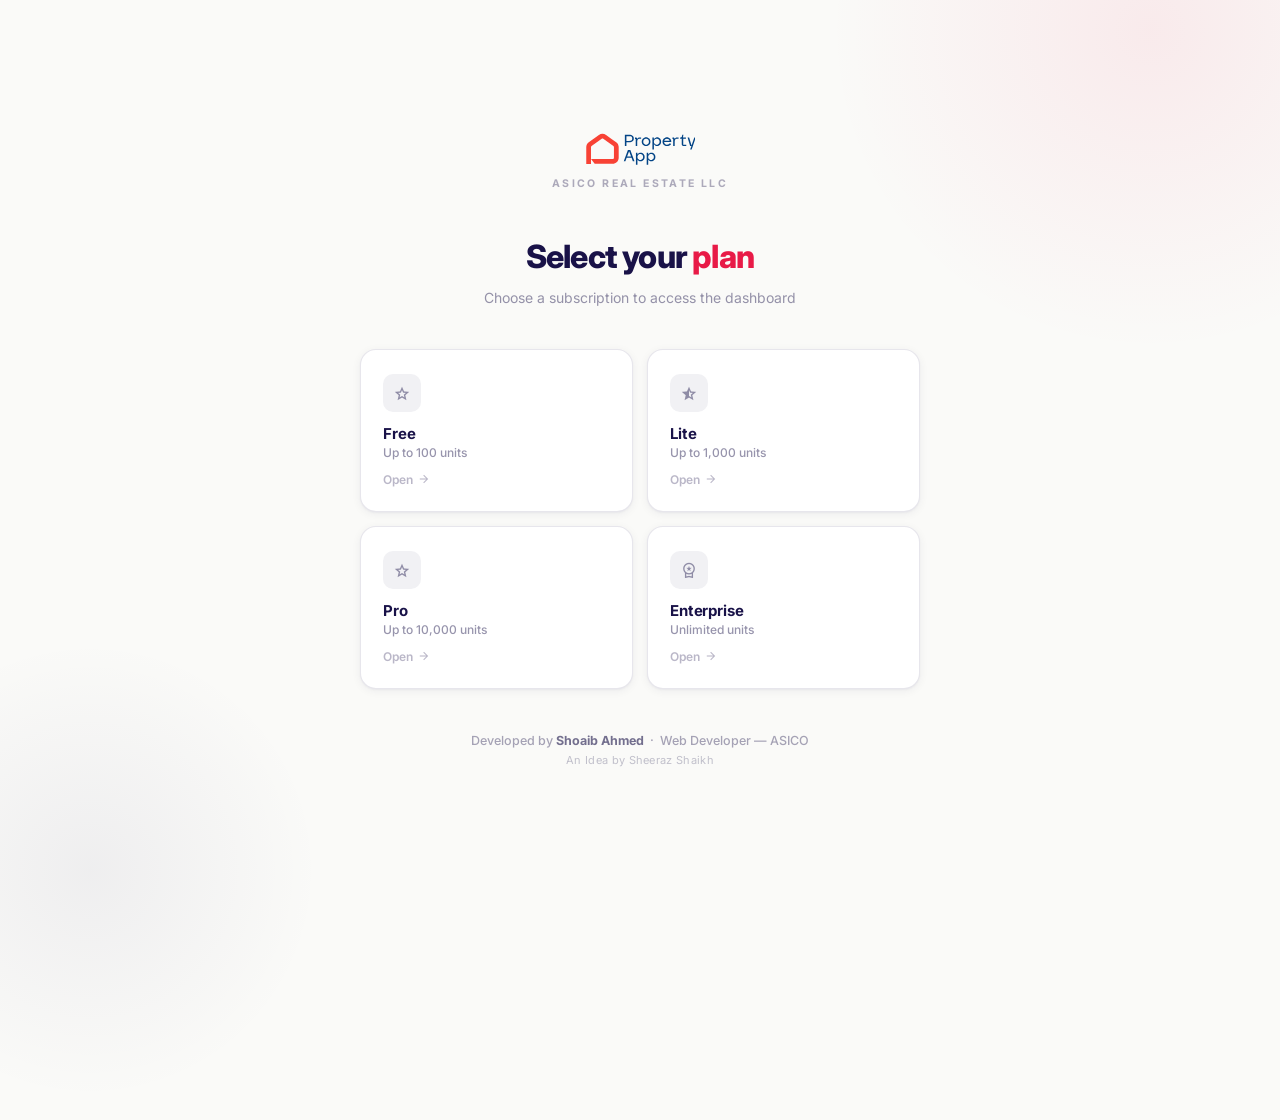
<file: index.html>
<!DOCTYPE html>
<html lang="en">
<head>
  <meta charset="UTF-8" />
  <meta name="viewport" content="width=device-width, initial-scale=1.0" />
  <title>PropertyApp — Select Plan</title>
  <link href="https://fonts.googleapis.com/css2?family=Inter:wght@300;400;500;600;700;800&display=swap" rel="stylesheet" />
  <link href="https://fonts.googleapis.com/css2?family=Material+Symbols+Outlined:opsz,wght,FILL,GRAD@20..48,100..700,0..1,-50..200" rel="stylesheet" />
  <style>
    *, *::before, *::after { box-sizing: border-box; margin: 0; padding: 0; }

    :root {
      --navy:  #191248;
      --red:   #e81a47;
      --white: #fafaf8;
      --font:  'Inter', -apple-system, BlinkMacSystemFont, sans-serif;
    }

    html, body { height: 100%; }

    body {
      font-family: var(--font);
      background: var(--white);
      color: var(--navy);
      min-height: 100vh;
      display: flex;
      flex-direction: column;
      align-items: center;
      justify-content: center;
      padding: 40px 24px;
      position: relative;
      overflow: hidden;
    }

    /* Subtle red bloom top-right */
    body::before {
      content: '';
      position: absolute;
      width: 700px; height: 700px;
      top: -320px; right: -220px;
      border-radius: 50%;
      background: radial-gradient(circle, rgba(232,26,71,.07) 0%, transparent 65%);
      pointer-events: none;
    }
    /* Subtle navy bloom bottom-left */
    body::after {
      content: '';
      position: absolute;
      width: 500px; height: 500px;
      bottom: -220px; left: -160px;
      border-radius: 50%;
      background: radial-gradient(circle, rgba(25,18,72,.05) 0%, transparent 65%);
      pointer-events: none;
    }

    .brand {
      display: flex;
      flex-direction: column;
      align-items: center;
      gap: 10px;
      margin-bottom: 48px;
      position: relative;
      z-index: 1;
    }
    .brand img { height: 34px; }
    .brand-company {
      font-size: 10.5px;
      font-weight: 700;
      letter-spacing: 2.4px;
      text-transform: uppercase;
      color: rgba(25,18,72,.35);
    }

    .heading {
      text-align: center;
      margin-bottom: 40px;
      position: relative;
      z-index: 1;
    }
    .heading h1 {
      font-size: clamp(22px, 4vw, 32px);
      font-weight: 800;
      color: var(--navy);
      line-height: 1.2;
      letter-spacing: -0.025em;
      margin-bottom: 10px;
    }
    .heading h1 em { font-style: normal; color: var(--red); }
    .heading p {
      font-size: 14px;
      color: rgba(25,18,72,.45);
      line-height: 1.6;
    }

    .grid {
      display: grid;
      grid-template-columns: 1fr 1fr;
      gap: 14px;
      width: 100%;
      max-width: 560px;
      position: relative;
      z-index: 1;
    }

    .tile {
      background: #ffffff;
      border: 1px solid rgba(25,18,72,.10);
      border-radius: 16px;
      padding: 24px 22px;
      text-decoration: none;
      color: inherit;
      display: flex;
      flex-direction: column;
      gap: 12px;
      box-shadow: 0 2px 10px rgba(25,18,72,.06), 0 1px 2px rgba(25,18,72,.04);
      transition: background 0.15s, border-color 0.15s, transform 0.15s, box-shadow 0.15s;
    }
    .tile:hover {
      border-color: rgba(232,26,71,.35);
      transform: translateY(-3px);
      box-shadow: 0 10px 28px rgba(232,26,71,.13), 0 2px 6px rgba(232,26,71,.08);
      color: inherit;
    }
    .tile:hover .tile-icon {
      background: rgba(232,26,71,.10);
    }
    .tile:hover .tile-icon .material-symbols-outlined { color: var(--red); }

    .tile-icon {
      width: 38px; height: 38px;
      border-radius: 10px;
      background: rgba(25,18,72,.06);
      display: flex; align-items: center; justify-content: center;
      transition: background 0.15s;
    }
    .tile-icon .material-symbols-outlined { font-size: 18px; color: rgba(25,18,72,.45); }

    .tile-name  { font-size: 15px; font-weight: 700; color: var(--navy); letter-spacing: -0.01em; }
    .tile-units { font-size: 12px; color: rgba(25,18,72,.45); font-weight: 500; margin-top: 2px; }

    .tile-action {
      display: flex;
      align-items: center;
      gap: 4px;
      font-size: 12px;
      font-weight: 600;
      color: rgba(25,18,72,.3);
      margin-top: auto;
      transition: color 0.12s;
    }
    .tile-action .material-symbols-outlined { font-size: 14px; }
    .tile:hover .tile-action { color: var(--red); }

    .credits {
      margin-top: 44px;
      display: flex;
      flex-direction: column;
      align-items: center;
      gap: 5px;
      text-align: center;
      position: relative;
      z-index: 1;
    }
    .credits-line1 { font-size: 12.5px; color: rgba(25,18,72,.38); font-weight: 500; }
    .credits-line1 strong { color: rgba(25,18,72,.6); font-weight: 700; }
    .credits-line2 { font-size: 11px; color: rgba(25,18,72,.25); letter-spacing: 0.03em; }

    @media (max-width: 480px) {
      .grid { grid-template-columns: 1fr; max-width: 320px; }
      .heading h1 { font-size: 22px; }
    }
  </style>
</head>
<body>

  <div class="brand">
    <img src="logo_dark.svg" alt="PropertyApp" />
    <span class="brand-company">Asico Real Estate LLC</span>
  </div>

  <div class="heading">
    <h1>Select your <em>plan</em></h1>
    <p>Choose a subscription to access the dashboard</p>
  </div>

  <div class="grid">

    <a href="free.html" class="tile">
      <div class="tile-icon"><span class="material-symbols-outlined">star_outline</span></div>
      <div>
        <div class="tile-name">Free</div>
        <div class="tile-units">Up to 100 units</div>
      </div>
      <div class="tile-action">Open <span class="material-symbols-outlined">arrow_forward</span></div>
    </a>

    <a href="lite.html" class="tile">
      <div class="tile-icon"><span class="material-symbols-outlined">star_half</span></div>
      <div>
        <div class="tile-name">Lite</div>
        <div class="tile-units">Up to 1,000 units</div>
      </div>
      <div class="tile-action">Open <span class="material-symbols-outlined">arrow_forward</span></div>
    </a>

    <a href="pro.html" class="tile">
      <div class="tile-icon"><span class="material-symbols-outlined">star</span></div>
      <div>
        <div class="tile-name">Pro</div>
        <div class="tile-units">Up to 10,000 units</div>
      </div>
      <div class="tile-action">Open <span class="material-symbols-outlined">arrow_forward</span></div>
    </a>

    <a href="enterprise.html" class="tile">
      <div class="tile-icon"><span class="material-symbols-outlined">workspace_premium</span></div>
      <div>
        <div class="tile-name">Enterprise</div>
        <div class="tile-units">Unlimited units</div>
      </div>
      <div class="tile-action">Open <span class="material-symbols-outlined">arrow_forward</span></div>
    </a>

  </div>

  <footer class="credits">
    <div class="credits-line1">Developed by <strong>Shoaib Ahmed</strong> &nbsp;·&nbsp; Web Developer — ASICO</div>
    <div class="credits-line2">An Idea by Sheeraz Shaikh</div>
  </footer>

</body>
</html>
</file>
